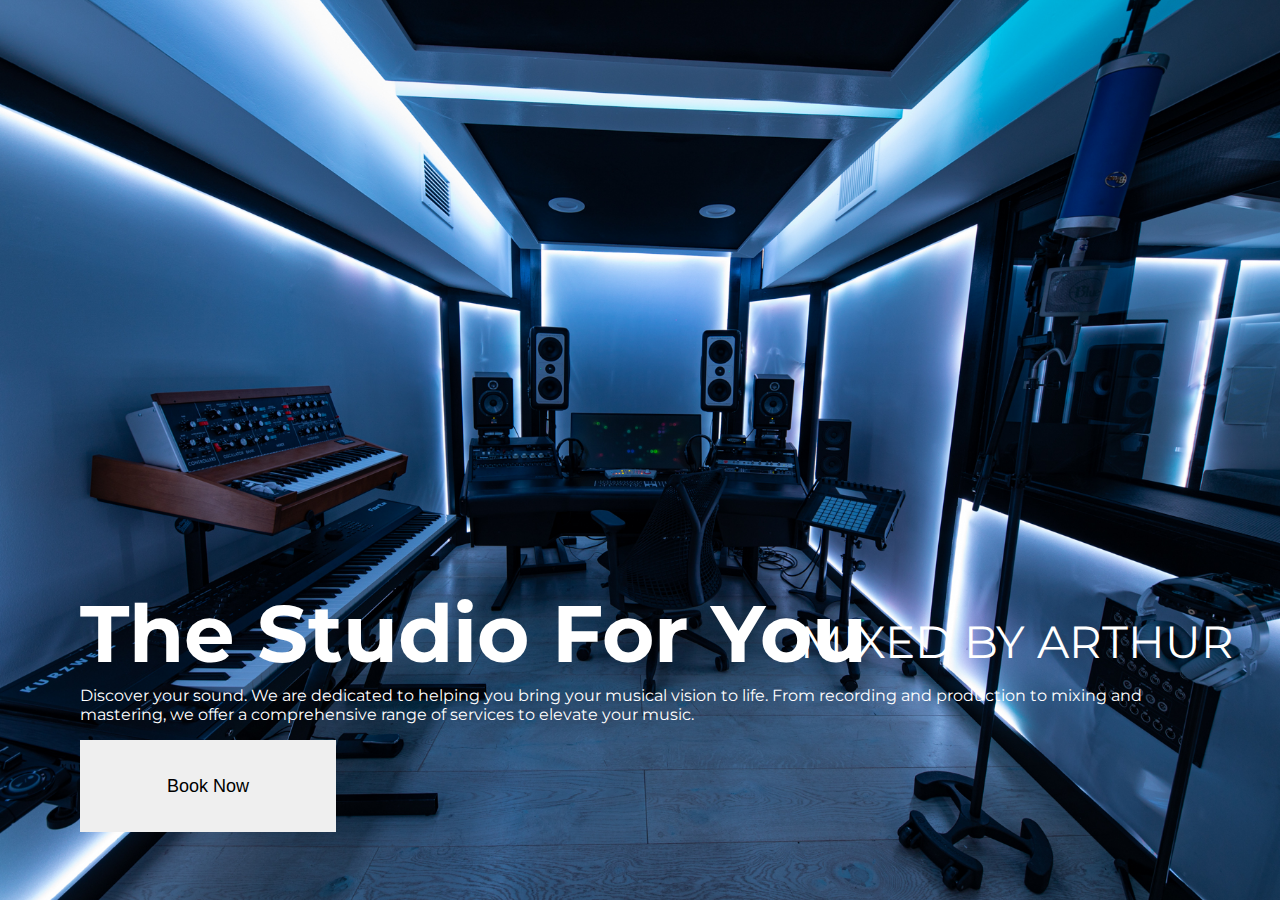
<file: project/index.html>
<!DOCTYPE html>
<html lang="en">
<head>
    <meta charset="UTF-8">
    <meta name="viewport" content="width=device-width, initial-scale=1.0">
    <link rel="stylesheet" href="./css/style.css">
    <title>First One</title>

</head>
    <body>
        <main>
            <section class="hero-wrapper">
                <img alt="A picture of a studio" src="./assets/4E3A2293-shades.jpg" class="background-img" />
                    
                    <div class="overlay" />
                    <div class="papa">
                        <div class="heading-wrapper">
                            <span class="subtitle">Mixed By Arthur</span>
                            <h4 class="hero-header">The Studio For You</h4>
                        </div>
                        <p class="hero-text">Discover your sound. We are dedicated to helping you bring your musical vision to life. From recording and production to mixing and mastering, we offer a comprehensive range of services to elevate your music.</p>
                        <div class="btn-wrapper">
                            <button class="hero-btn">Book Now</button>
                        </div>
                    </div>
            </section>
        </main>
    </body>
</html>
</file>
<file: project/css/style.css>
@import url('https://fonts.googleapis.com/css2?family=Montserrat:ital,wght@0,100..900;1,100..900&display=swap');
* {
    margin: 0;
}
body {
    position: relative;
    overflow-x: hidden;
    font-family: "Montserrat", sans-serif, system-ui, -apple-system;
    margin: auto;
}
.background-img{
    position: absolute;
    width: 100%;
    height: 100%;
    object-fit: cover;
    object-position: center;
}
.hero-wrapper {
    position: relative;
    width: 100%;
    min-height: 100svh;
    display: flex;
    align-items: end;
    
}
.papa {
    position: relative;
    color: white;
    max-width: 1240px;
    margin: 0 auto; 
    padding: 10rem  5rem;
    display: flex;
    flex-direction: column;
    gap: 1rem;
}
.hero-header {
    font-size: 5rem;
    line-height: 4.5rem;
}
.subtitle {
    text-transform: uppercase;
    font-size: 45px;
    position: absolute;
    margin-left: 55%;
    padding: 1rem;
    
}
button {
    position: absolute;
    width: 20%;
    height: 20%;
    margin: auto;
    border: 5rem;
    font-size: large;
    font-family: 'Segoe UI', Tahoma, Geneva, Verdana, sans-serif;
}
</file>
